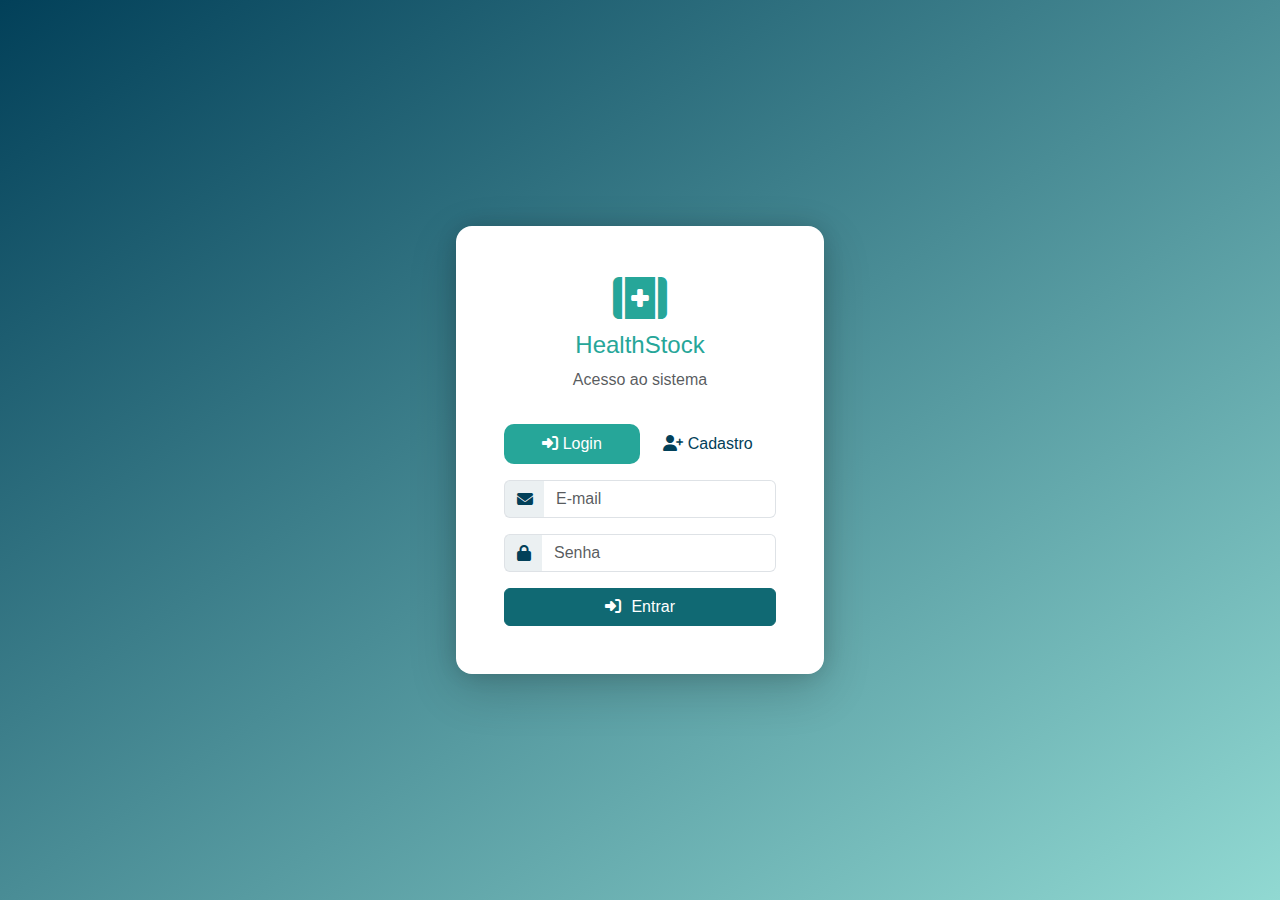
<file: src/login.html>
<!DOCTYPE html>
<html lang="pt-BR" class="login-page">
<head>
  <meta charset="UTF-8" />
  <meta name="viewport" content="width=device-width, initial-scale=1.0"/>
  <title>HealthStock - Login</title>
  <link href="https://cdn.jsdelivr.net/npm/bootstrap@5.3.0/dist/css/bootstrap.min.css" rel="stylesheet">
  <link rel="stylesheet" href="https://cdnjs.cloudflare.com/ajax/libs/font-awesome/6.5.0/css/all.min.css">
  <link rel="stylesheet" href="./css/global.css">
  <link rel="stylesheet" href="./css/login.css">
</head>
<body class="login-page">
  <div class="container login-card">
    <div class="card shadow-lg border-0 rounded-4 mx-auto p-5 login-card">
      <div class="text-center mb-3">
        <i class="fa-solid fa-kit-medical fa-3x icon-sistema"></i>
        <h4 class="mt-2">HealthStock</h4>
        <p class="text-muted">Acesso ao sistema</p>
      </div>

      <ul class="nav nav-pills nav-justified mb-3 login-tabs" id="authTabs">
        <li class="nav-item">
          <a class="nav-link active" data-bs-toggle="tab" href="#loginTab">
            <i class="fas fa-sign-in-alt"></i> Login
          </a>
        </li>
        <li class="nav-item">
          <a class="nav-link" data-bs-toggle="tab" href="#registerTab">
            <i class="fas fa-user-plus"></i> Cadastro
          </a>
        </li>
      </ul>

      <div class="tab-content">
        <!-- Login -->
        <div class="tab-pane fade show active" id="loginTab">
          <form id="loginForm">
            <div class="mb-3 input-group">
              <span class="input-group-text"><i class="fa fa-envelope"></i></span>
              <input type="email" class="form-control" id="loginEmail" placeholder="E-mail" required>
            </div>
            <div class="mb-3 input-group">
              <span class="input-group-text"><i class="fa fa-lock"></i></span>
              <input type="password" class="form-control" id="loginPassword" placeholder="Senha" required>
            </div>
            <button type="submit" class="btn btn-primary w-100">
              <i class="fas fa-sign-in-alt"></i> Entrar
            </button>
          </form>
        </div>

        <!-- Cadastro -->
        <div class="tab-pane fade" id="registerTab">
          <form id="registerForm">
            <div class="mb-3 input-group">
              <span class="input-group-text"><i class="fa fa-user"></i></span>
              <input type="text" class="form-control" id="registerName" placeholder="Nome" required>
            </div>
            <div class="mb-3 input-group">
              <span class="input-group-text"><i class="fa fa-envelope"></i></span>
              <input type="email" class="form-control" id="registerEmail" placeholder="E-mail" required>
            </div>
            <div class="mb-3 input-group">
              <span class="input-group-text"><i class="fa fa-lock"></i></span>
              <input type="password" class="form-control" id="registerPassword" placeholder="Senha" required>
            </div>
            <button type="submit" class="btn btn-success w-100">
              <i class="fas fa-user-plus"></i> Cadastrar
            </button>
          </form>
        </div>
      </div>
    </div>
  </div>

  <script src="https://cdn.jsdelivr.net/npm/bootstrap@5.3.0/dist/js/bootstrap.bundle.min.js"></script>
  <script src="./js/login.js"></script>
</body>
</html>
</file>
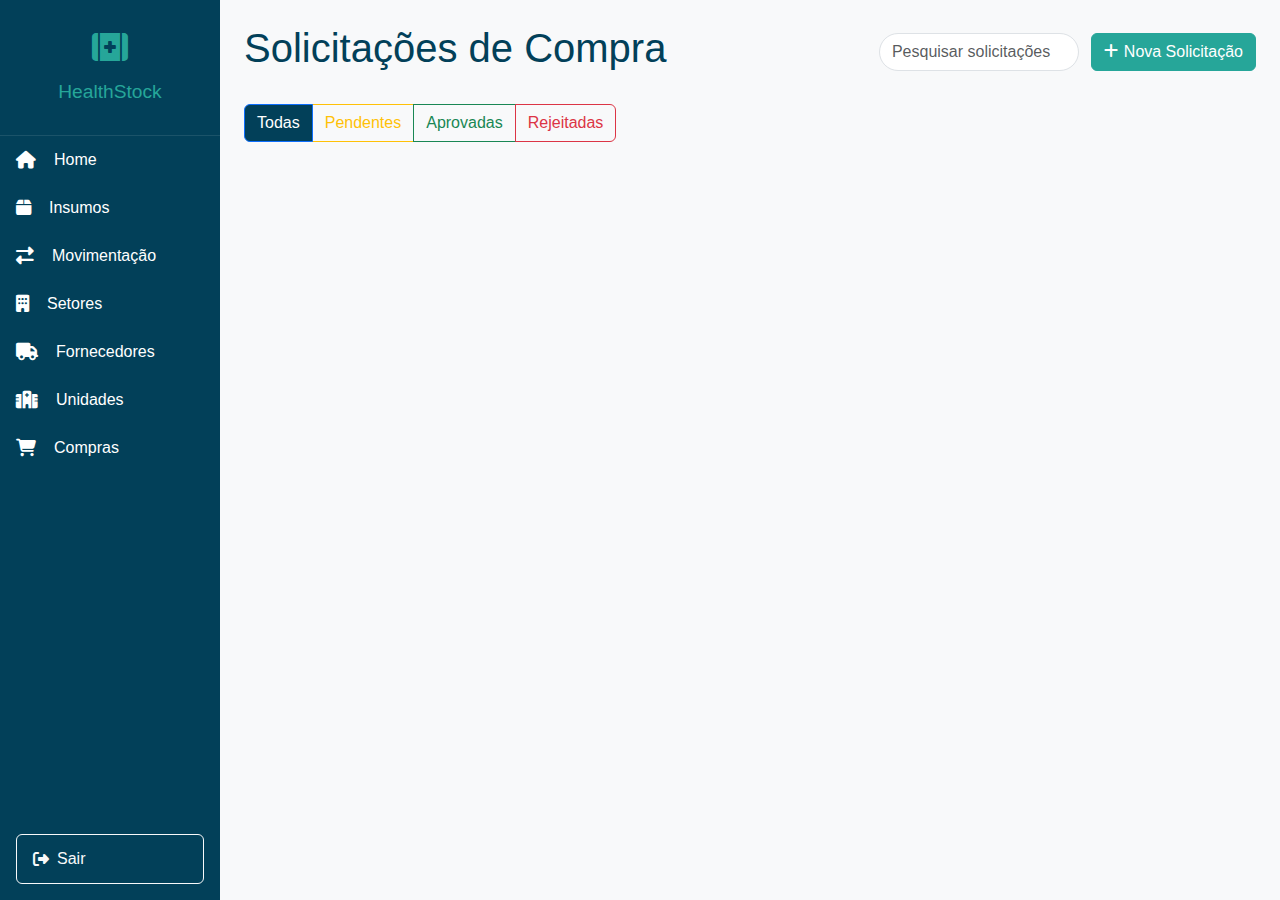
<file: src/components/compras.html>
<!DOCTYPE html>
<html lang="pt-BR">
<head>
  <meta charset="UTF-8" />
  <meta name="viewport" content="width=device-width, initial-scale=1.0"/>
  <title>HealthStock - Compras</title>
  <link rel="stylesheet" href="https://cdn.jsdelivr.net/npm/bootstrap@5.3.3/dist/css/bootstrap.min.css"/>
  <link rel="stylesheet" href="https://cdnjs.cloudflare.com/ajax/libs/font-awesome/6.5.0/css/all.min.css"/>
  <link rel="stylesheet" href="../css/global.css" />
  <link rel="stylesheet" href="../css/compras.css" />
</head>
<body class="bg-light">
  <div class="d-flex">
    <div id="sidebar-container"></div>

    <div class="main-content p-4 w-100">
      <div class="d-flex justify-content-between align-items-center mb-4">
        <h1>Solicitações de Compra</h1>
        <div>
          <input type="text" id="searchInput" class="form-control d-inline-block me-2" placeholder="Pesquisar solicitações" style="width: 200px;">
          <button class="btn btn-success" id="addCompraBtn" data-bs-toggle="modal" data-bs-target="#compraModal">
            <i class="fas fa-plus"></i> Nova Solicitação
          </button>
        </div>
      </div>

      <div class="mb-3">
        <div class="btn-group" role="group">
          <button type="button" class="btn btn-outline-primary filter-btn active" data-status="all">Todas</button>
          <button type="button" class="btn btn-outline-warning filter-btn" data-status="PENDENTE">Pendentes</button>
          <button type="button" class="btn btn-outline-success filter-btn" data-status="APROVADA">Aprovadas</button>
          <button type="button" class="btn btn-outline-danger filter-btn" data-status="REJEITADA">Rejeitadas</button>
        </div>
      </div>

      <div id="comprasList" class="row g-3">
        <!-- Solicitações renderizadas aqui -->
      </div>
    </div>
  </div>

  <!-- Modal de Solicitação -->
  <div class="modal fade" id="compraModal" tabindex="-1" aria-labelledby="compraModalLabel" aria-hidden="true">
    <div class="modal-dialog modal-lg">
      <div class="modal-content">
        <form id="compraForm">
          <div class="modal-header">
            <h5 class="modal-title" id="compraModalLabel">Nova Solicitação de Compra</h5>
            <button type="button" class="btn-close" data-bs-dismiss="modal" aria-label="Fechar"></button>
          </div>
          <div class="modal-body">
            <input type="hidden" id="compraId" />

            <!-- Campo Data de Necessidade -->
            <div class="mb-3">
              <label for="dataNecessidade" class="form-label">Data de Necessidade</label>
              <input type="date" class="form-control" id="dataNecessidade" required />
            </div>

            <!-- Campo Justificativa -->
            <div class="mb-3">
              <label for="justificativa" class="form-label">Justificativa</label>
              <textarea class="form-control" id="justificativa" rows="3" required></textarea>
            </div>

            <!-- Itens da Solicitação -->
            <div class="mb-3">
              <label class="form-label">Itens Solicitados</label>
              <div id="itensContainer">
                <!-- Itens serão adicionados dinamicamente aqui -->
              </div>
              <button type="button" class="btn btn-sm btn-outline-primary mt-2" id="addItemBtn">
                <i class="fas fa-plus"></i> Adicionar Item
              </button>
            </div>
          </div>
          <div class="modal-footer">
            <button type="submit" class="btn btn-primary">Enviar Solicitação</button>
            <button type="button" class="btn btn-secondary" data-bs-dismiss="modal">Cancelar</button>
          </div>
        </form>
      </div>
    </div>
  </div>

  <!-- Modal de Detalhes -->
  <div class="modal fade" id="detalhesModal" tabindex="-1" aria-labelledby="detalhesModalLabel" aria-hidden="true">
    <div class="modal-dialog modal-lg">
      <div class="modal-content">
        <div class="modal-header">
          <h5 class="modal-title" id="detalhesModalLabel">Detalhes da Solicitação</h5>
          <button type="button" class="btn-close" data-bs-dismiss="modal" aria-label="Fechar"></button>
        </div>
        <div class="modal-body" id="detalhesContent">
          <!-- Conteúdo será preenchido dinamicamente -->
        </div>
        <div class="modal-footer">
          <button type="button" class="btn btn-secondary" data-bs-dismiss="modal">Fechar</button>
        </div>
      </div>
    </div>
  </div>

  <!-- Modal de Edição -->
    <div class="modal fade" id="editarModal" tabindex="-1" aria-labelledby="editarModalLabel" aria-hidden="true">
    <div class="modal-dialog">
        <div class="modal-content">
        <form id="editarForm">
            <div class="modal-header">
            <h5 class="modal-title" id="editarModalLabel">Editar Solicitação</h5>
            <button type="button" class="btn-close" data-bs-dismiss="modal" aria-label="Fechar"></button>
            </div>
            <div class="modal-body">
            <input type="hidden" id="editarId" />
            
            <!-- Campo Status -->
            <div class="mb-3">
                <label for="editarStatus" class="form-label">Status</label>
                <select class="form-select" id="editarStatus" required>
                <option value="PENDENTE">Pendente</option>
                <option value="APROVADA">Aprovada</option>
                <option value="REJEITADA">Rejeitada</option>
                </select>
            </div>

            <!-- Campo Justificativa -->
            <div class="mb-3">
                <label for="editarJustificativa" class="form-label">Justificativa</label>
                <textarea class="form-control" id="editarJustificativa" rows="3" required></textarea>
            </div>

            <!-- Campo Data de Necessidade -->
            <div class="mb-3">
                <label for="editarDataNecessidade" class="form-label">Data de Necessidade</label>
                <input type="date" class="form-control" id="editarDataNecessidade" required />
            </div>
            </div>
            <div class="modal-footer">
            <button type="submit" class="btn btn-primary">Salvar</button>
            <button type="button" class="btn btn-secondary" data-bs-dismiss="modal">Cancelar</button>
            <button type="button" class="btn btn-danger ms-auto" id="deleteCompraBtn">Excluir Solicitação</button>
            </div>
        </form>
        </div>
    </div>
    </div>

  <script src="https://cdn.jsdelivr.net/npm/bootstrap@5.3.3/dist/js/bootstrap.bundle.min.js"></script>
  <script src="../js/sidebar.js"></script>
  <script src="../js/compras.js"></script>
</body>
</html>
</file>
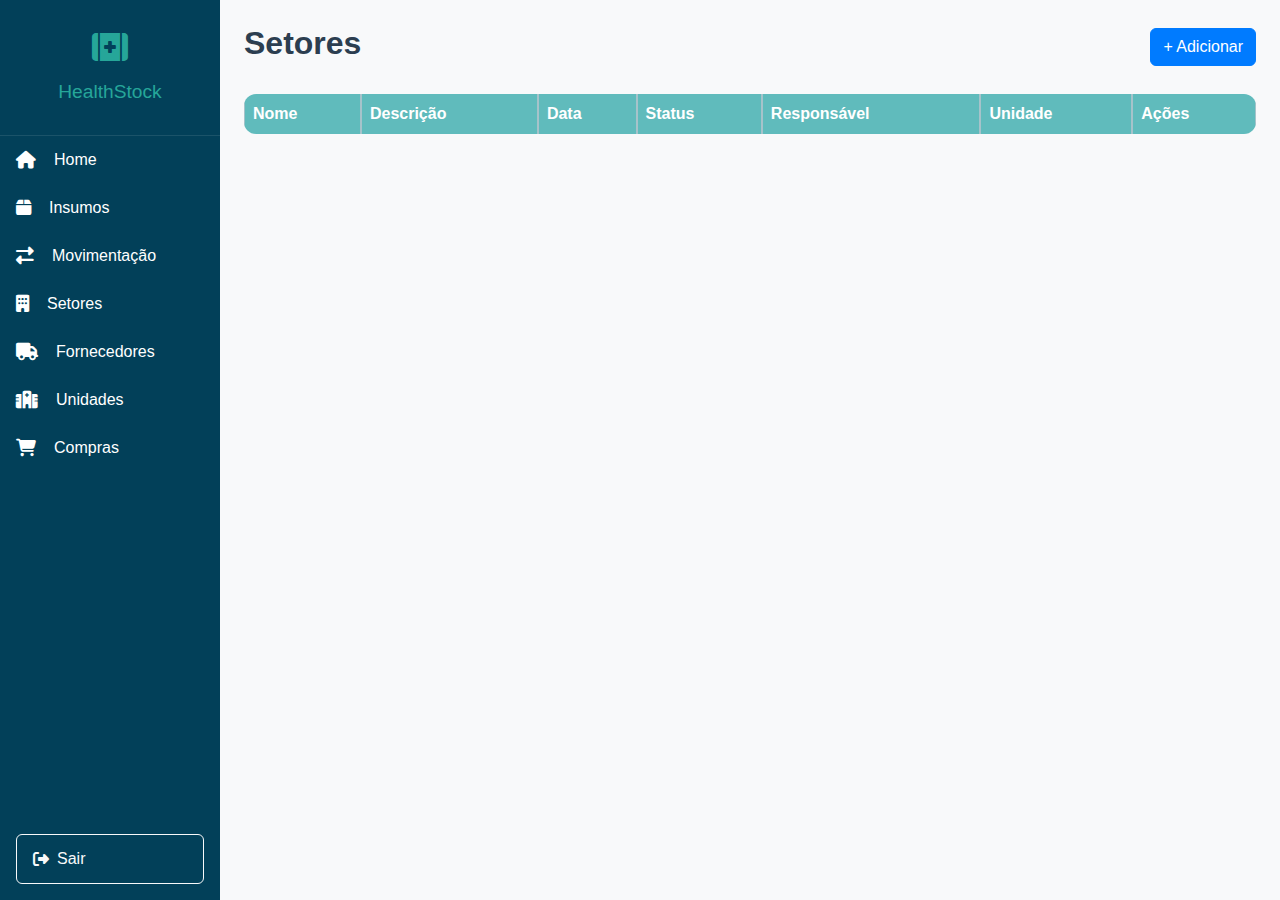
<file: src/components/setores.html>
<!DOCTYPE html>
<html lang="pt-BR">
<head>
  <meta charset="UTF-8" />
  <meta name="viewport" content="width=device-width, initial-scale=1.0"/>
  <title>Setores</title>
  <link href="https://cdn.jsdelivr.net/npm/bootstrap@5.3.0/dist/css/bootstrap.min.css" rel="stylesheet">
  <link rel="stylesheet" href="https://cdnjs.cloudflare.com/ajax/libs/font-awesome/6.5.0/css/all.min.css"/>
  <link rel="stylesheet" href="../css/global.css">
  <link rel="stylesheet" href="../css/setores.css">
</head>
<body class="bg-light">
    <div class="d-flex">
        <div id="sidebar-container"></div>
        <div class="main-content p-4 w-100">
            <div class="d-flex justify-content-between align-items-center mb-4">

            <h2>Setores</h2>
            
            
            <button class="btn btn-primary" data-bs-toggle="modal" data-bs-target="#modalSetor">+ Adicionar</button>
            
            </div>

            <div class="table-responsive table-rounded" style="max-height: calc(100vh - 250px); overflow-y: auto;">
            <table class="table table-bordered table-striped table-hover">
            <thead class="table-info" style="position: sticky; top: 0; z-index: 1;">
                <tr>
                <th>Nome</th>
                <th>Descrição</th>
                <th>Data</th>
                <th>Status</th>
                <th>Responsável</th>
                <th>Unidade</th>
                <th>Ações</th>
                </tr>
            </thead>
            <tbody id="tabelaSetores"></tbody>
            </table>
            </div>
        </div>       
  </div>

  <!-- Modal de Cadastro de Setor -->
  <div class="modal fade" id="modalSetor" tabindex="-1" aria-labelledby="modalSetorLabel" aria-hidden="true">
    <div class="modal-dialog modal-lg">
      <div class="modal-content">
        <form id="setorForm">
          <div class="modal-header">
            <h5 class="modal-title" id="modalSetorLabel">Cadastrar Setor</h5>
            <button type="button" class="btn-close" data-bs-dismiss="modal" aria-label="Fechar"></button>
          </div>
          <div class="modal-body row g-3">
            <input type="hidden" id="setorId">

            <div class="col-md-6">
              <label for="nome" class="form-label">Nome do Setor</label>
              <input type="text" class="form-control" id="nome" required>
            </div>
            <div class="col-md-6">
              <label for="descricao" class="form-label">Descrição</label>
              <input type="text" class="form-control" id="descricao" required>
            </div>
            <div class="col-md-4">
              <label for="dataCriacao" class="form-label">Data de Criação</label>
              <input type="date" class="form-control" id="dataCriacao" required>
            </div>
            <div class="col-md-4">
              <label for="status" class="form-label">Status</label>
              <select class="form-select" id="status" required>
                <option selected disabled value="">Selecione...</option>
                <option value="Ativo">Ativo</option>
                <option value="Inativo">Inativo</option>
              </select>
            </div>
            <div class="col-md-4">
              <label for="responsavel" class="form-label">Responsável</label>
              <input type="text" class="form-control" id="responsavel" required>
            </div>
            <div class="col-md-12">
              <label for="unidade" class="form-label">Unidade Correspondente</label>
              <select class="form-select" id="unidade" required></select>
            </div>
          </div>
          <div class="modal-footer">
            <button type="button" class="btn btn-secondary" data-bs-dismiss="modal">Cancelar</button>
            <button type="submit" class="btn btn-success">Salvar</button>
          </div>
        </form>
      </div>
    </div>
  </div>

  <!-- Scripts -->
  <script src="https://cdn.jsdelivr.net/npm/bootstrap@5.3.0/dist/js/bootstrap.bundle.min.js"></script>
  <script src="../js/sidebar.js"></script>
  <script src="../js/setores.js"></script>
</body>
</html>
</file>
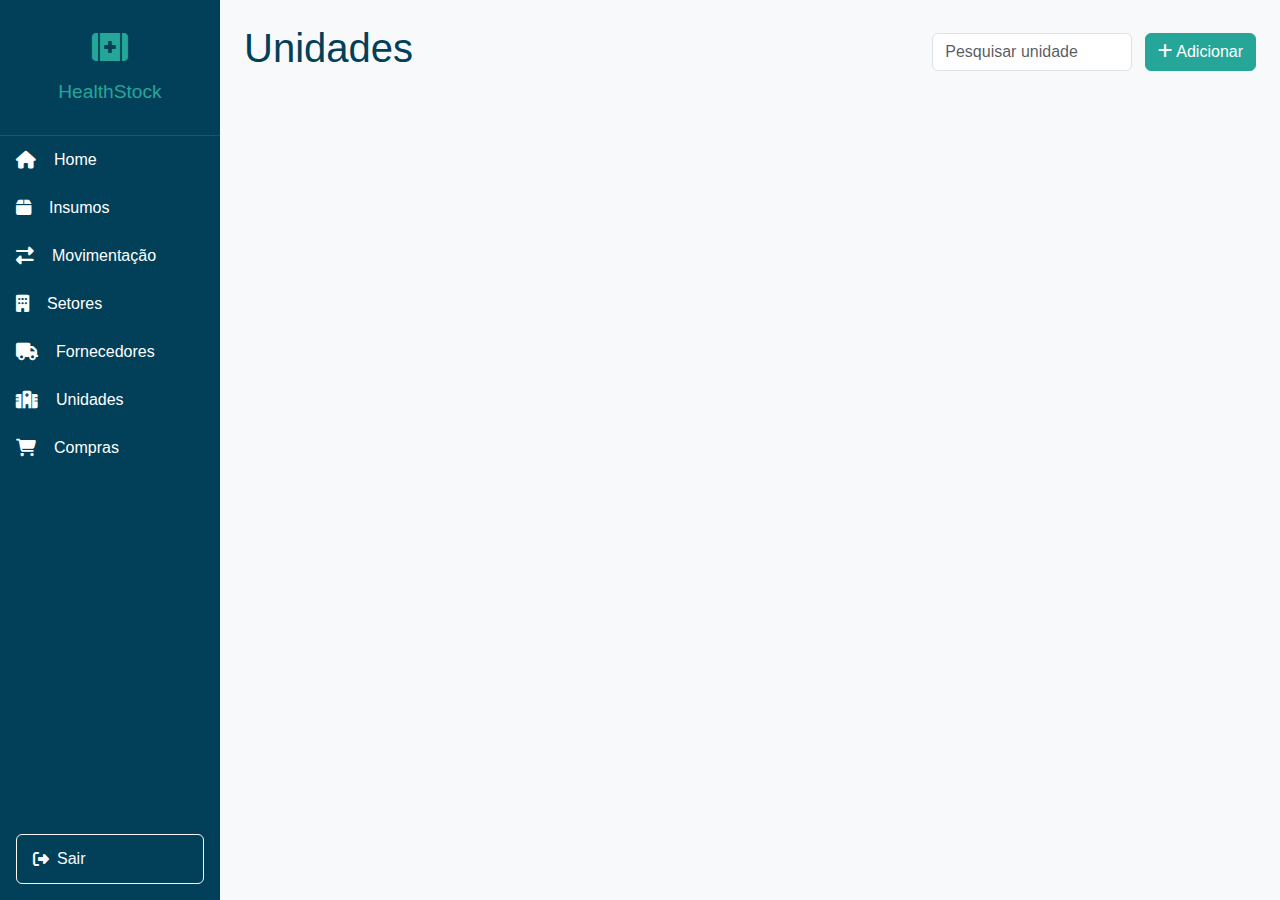
<file: src/components/unidades.html>
<!DOCTYPE html>
<html lang="pt-BR">
<head>
  <meta charset="UTF-8" />
  <meta name="viewport" content="width=device-width, initial-scale=1.0"/>
  <title>HealthStock - Unidades</title>
  <link rel="stylesheet" href="https://cdn.jsdelivr.net/npm/bootstrap@5.3.3/dist/css/bootstrap.min.css"/>
  <link rel="stylesheet" href="https://cdnjs.cloudflare.com/ajax/libs/font-awesome/6.5.0/css/all.min.css"/>
  <link rel="stylesheet" href="../css/global.css" />
  <link rel="stylesheet" href="../css/unidades.css" />
</head>
<body class="bg-light">
  <div class="d-flex">
    <div id="sidebar-container"></div>

    <div class="main-content p-4 w-100">
      <div class="d-flex justify-content-between align-items-center mb-4">
        <h1>Unidades</h1>
        <div>
          <input type="text" id="searchUnidade" class="form-control d-inline-block me-2" placeholder="Pesquisar unidade" style="width: 200px;">
          <button class="btn btn-success" data-bs-toggle="modal" data-bs-target="#unidadeModal">
            <i class="fas fa-plus"></i> Adicionar
          </button>
        </div>
      </div>

      <div id="unidadeList" class="row g-3"></div>
    </div>
  </div>

  <!-- Modal -->
  <div class="modal fade" id="unidadeModal" tabindex="-1">
    <div class="modal-dialog modal-lg">
      <div class="modal-content">
        <form id="unidadeForm">
          <div class="modal-header">
            <h5 class="modal-title">Cadastro de Unidade</h5>
            <button type="button" class="btn-close" data-bs-dismiss="modal"></button>
          </div>
          <div class="modal-body row">
            <input type="hidden" id="unidadeId" />

            <div class="col-md-6 mb-3">
              <label class="form-label">Nome</label>
              <input type="text" class="form-control" id="nomeUnidade" required />
            </div>

            <div class="col-md-6 mb-3">
              <label class="form-label">Tipo</label>
              <select class="form-select" id="tipoUnidade" required>
                <option value="">Selecione</option>
                <option>Hospital</option>
                <option>Clínica</option>
                <option>UPA</option>
                <option>Posto de Saúde</option>
              </select>
            </div>

            <div class="col-md-6 mb-3">
              <label class="form-label">CNPJ</label>
              <input type="text" class="form-control" id="cnpjUnidade" maxlength="18" required />
            </div>

            <div class="col-md-6 mb-3">
              <label class="form-label">Telefone</label>
              <input type="text" class="form-control" id="telefoneUnidade" maxlength="15" required />
            </div>

            <div class="col-md-6 mb-3">
              <label class="form-label">CEP</label>
              <input type="text" class="form-control" id="cepUnidade" maxlength="9" required />
            </div>

            <div class="col-md-6 mb-3">
              <label class="form-label">Número</label>
              <input type="text" class="form-control" id="numeroUnidade" required />
            </div>

            <div class="col-md-12 mb-3">
              <label class="form-label">Endereço</label>
              <input type="text" class="form-control" id="enderecoUnidade" disabled />
            </div>

            <div class="col-md-6 mb-3">
              <label class="form-label">Data de Cadastro</label>
              <input type="text" class="form-control" id="dataCadastroUnidade" disabled />
            </div>

            <div class="col-md-6 mb-3">
              <label class="form-label">Última Atualização</label>
              <input type="text" class="form-control" id="dataAtualizacaoUnidade" disabled />
            </div>
          </div>
          <div class="modal-footer">
            <button type="submit" class="btn btn-primary">Salvar</button>
            <button type="button" class="btn btn-secondary" data-bs-dismiss="modal">Cancelar</button>
          </div>
        </form>
      </div>
    </div>
  </div>

  <script src="https://cdn.jsdelivr.net/npm/bootstrap@5.3.3/dist/js/bootstrap.bundle.min.js"></script>
  <script src="../js/sidebar.js"></script>
  <script src="../js/unidades.js"></script>
</body>
</html>
</file>
<file: src/css/login.css>
/* =============================
   HealthStock - Tela de Login
   Escopo: .login-page
   ============================= */

/* Paleta de Cores do Sistema */
:root {
  --azul-escuro: #024059;
  --cinza-claro: #EBF0F2;
  --verde-escuro: #106973;
  --verde-medio: #26A699;
  --verde-claro: #91D9D2;
}

/* Fundo geral da página de login */
.login-page {
  min-height: 100vh;
  display: flex;
  align-items: center;
  justify-content: center;
  font-family: 'Segoe UI', Tahoma, Geneva, Verdana, sans-serif;
  padding: 0px;
}

/* Cartão central */
.login-page .login-card {
  background-color: #ffffff;
  border-radius: 20px;
  box-shadow: 0 0 20px rgba(0, 0, 0, 0.15);
  width: 100%;
  max-width: 640px;
  padding: 0px;
}

/* Ícone do topo */
.login-page .icon-sistema {
  color: var(--verde-medio);
}

/* Navegação (login/cadastro) */
.login-page .login-tabs .nav-link {
  border-radius: 10px;
  font-weight: 500;
  color: var(--azul-escuro);
}

.login-page .login-tabs .nav-link.active {
  background-color: var(--verde-medio);
  color: white;
}

/* Inputs com ícones */
.login-page .input-group-text {
  background-color: var(--cinza-claro);
  border-right: none;
  color: var(--azul-escuro);
}

.login-page .form-control {
  border-left: none;
  background-color: #fff;
}

/* Botões */
.login-page .btn-primary {
  background-color: var(--verde-escuro);
  border-color: var(--verde-escuro);
}

.login-page .btn-primary:hover {
  background-color: var(--azul-escuro);
  border-color: var(--azul-escuro);
}

.login-page .btn-success {
  background-color: var(--verde-medio);
  border-color: var(--verde-medio);
}

.login-page .btn-success:hover {
  background-color: var(--verde-escuro);
  border-color: var(--verde-escuro);
}

.login-page .btn i {
  margin-right: 6px;
}
</file>
<file: src/css/compras.css>
/* =============================
   HealthStock - Compras
   ============================= */

.card-compra {
  transition: transform 0.2s ease;
  cursor: pointer;
  border-left: 4px solid var(--cor-secundaria);
}

.card-compra:hover {
  transform: translateY(-3px);
  box-shadow: 0 5px 15px rgba(0, 0, 0, 0.1);
}

.card-compra .card-body {
  background-color: var(--cor-clara);
}

.card-compra .card-title {
  font-weight: bold;
}

.card-compra .status-badge {
  position: absolute;
  top: 10px;
  right: 10px;
  font-size: 0.8rem;
  padding: 5px 10px;
  border-radius: 20px;
}

.status-pendente {
  background-color: #ffc107;
  color: #000;
}

.status-aprovada {
  background-color: #198754;
  color: #fff;
}

.status-rejeitada {
  background-color: #dc3545;
  color: #fff;
}

.item-row {
  display: flex;
  gap: 10px;
  margin-bottom: 10px;
}

.item-row select,
.item-row input {
  flex: 1;
}

.remove-item-btn {
  color: #dc3545;
  background: none;
  border: none;
  cursor: pointer;
  align-self: center;
}

.filter-btn.active {
  background-color: var(--cor-primaria);
  color: white !important;
}

#searchInput {
  border-radius: 20px;
}

/* Botões de ação */
.action-buttons {
  position: absolute;
  bottom: 15px;
  right: 15px;
  display: flex;
  gap: 8px;
}

.action-btn {
  width: 30px;
  height: 30px;
  display: flex;
  align-items: center;
  justify-content: center;
  border-radius: 50%;
}

/* Modal de edição */
#editarModal .modal-footer {
  justify-content: space-between;
}
</file>
<file: src/css/setores.css>
/* estilos para a página setores */

.main-content h2 {
  font-weight: 600;
  color: #2c3e50;
}

.table th, .table td {
  vertical-align: middle;
}

.btn-primary {
  background-color: #007bff;
  border-color: #007bff;
}

.btn-primary:hover {
  background-color: #0056b3;
  border-color: #004085;
}

.modal-content {
  border-radius: 10px;
}

.form-label {
  font-weight: 500;
  color: #333;
}

input.form-control, select.form-select {
  border-radius: 6px;
}

#tabelaSetores tr:hover {
  background-color: #f1f1f1;
}

.table-striped tbody tr:nth-of-type(odd) {
  background-color: #f9f9f9;
}

/* Estilos importados de movimentacao.css */

.table-info {
  --bs-table-bg: #60BBBC;
  --bs-table-color: #ffffff;
}

.table {
  margin: 0;
}

.table-rounded table {
  border-radius: 12px;
  overflow: hidden;
  border-collapse: separate !important;
  border-spacing: 0;
}
</file>
<file: src/css/unidades.css>
.card-unidade {
  transition: transform 0.2s ease;
  cursor: pointer;
}

.card-unidade:hover {
  transform: scale(1.02);
}

.card-unidade .card-body {
  background-color: var(--cor-clara);
}

.top-bar {
  display: flex;
  justify-content: space-between;
  align-items: center;
  flex-wrap: wrap;
  gap: 15px;
  margin-bottom: 20px;
}

.search-container {
  display: flex;
  gap: 10px;
  align-items: center;
}

#searchUnidade {
  min-width: 200px;
  flex-grow: 1;
}
</file>
<file: src/css/global.css>
/* =============================
   HealthStock - Estilos Globais
   ============================= */

/* Reset básico */
* {
    box-sizing: border-box;
    margin: 0;
    padding: 0;
  }
  
  body {
    font-family: 'Segoe UI', Tahoma, Geneva, Verdana, sans-serif;
    background: linear-gradient(to bottom right, var(--azul-escuro), var(--verde-claro));
    color: #024059;
  }
  
  /* Cores padrão como variáveis CSS */
  :root {
    --cor-primaria: #024059;
    --cor-secundaria: #106973;
    --cor-destaque: #26A699;
    --cor-clara: #EBF0F2;
    --cor-suave: #91D9D2;
  }
  
  /* Links */
  a {
    color: var(--cor-secundaria);
    text-decoration: none;
  }
  
  a:hover {
    color: var(--cor-destaque);
    text-decoration: underline;
  }
  
  /* Botões padrão */
  .btn-primary {
    background-color: var(--cor-primaria);
    border-color: var(--cor-primaria);
  }
  
  .btn-primary:hover {
    background-color: var(--cor-secundaria);
    border-color: var(--cor-secundaria);
  }
  
  .btn-success {
    background-color: var(--cor-destaque);
    border-color: var(--cor-destaque);
  }
  
  .btn-success:hover {
    background-color: var(--cor-suave);
    border-color: var(--cor-suave);
    color: #024059;
  }
  
  /* Títulos */
  h1, h2, h3, h5 {
    color: var(--cor-primaria);
  }

  h4 {
    color: var(--cor-destaque);
  }
  
  /* Cards padrão */
  .card {
    border-radius: 10px;
    border: none;
    box-shadow: 0 0 10px rgba(2, 64, 89, 0.1);
  }
</file>
